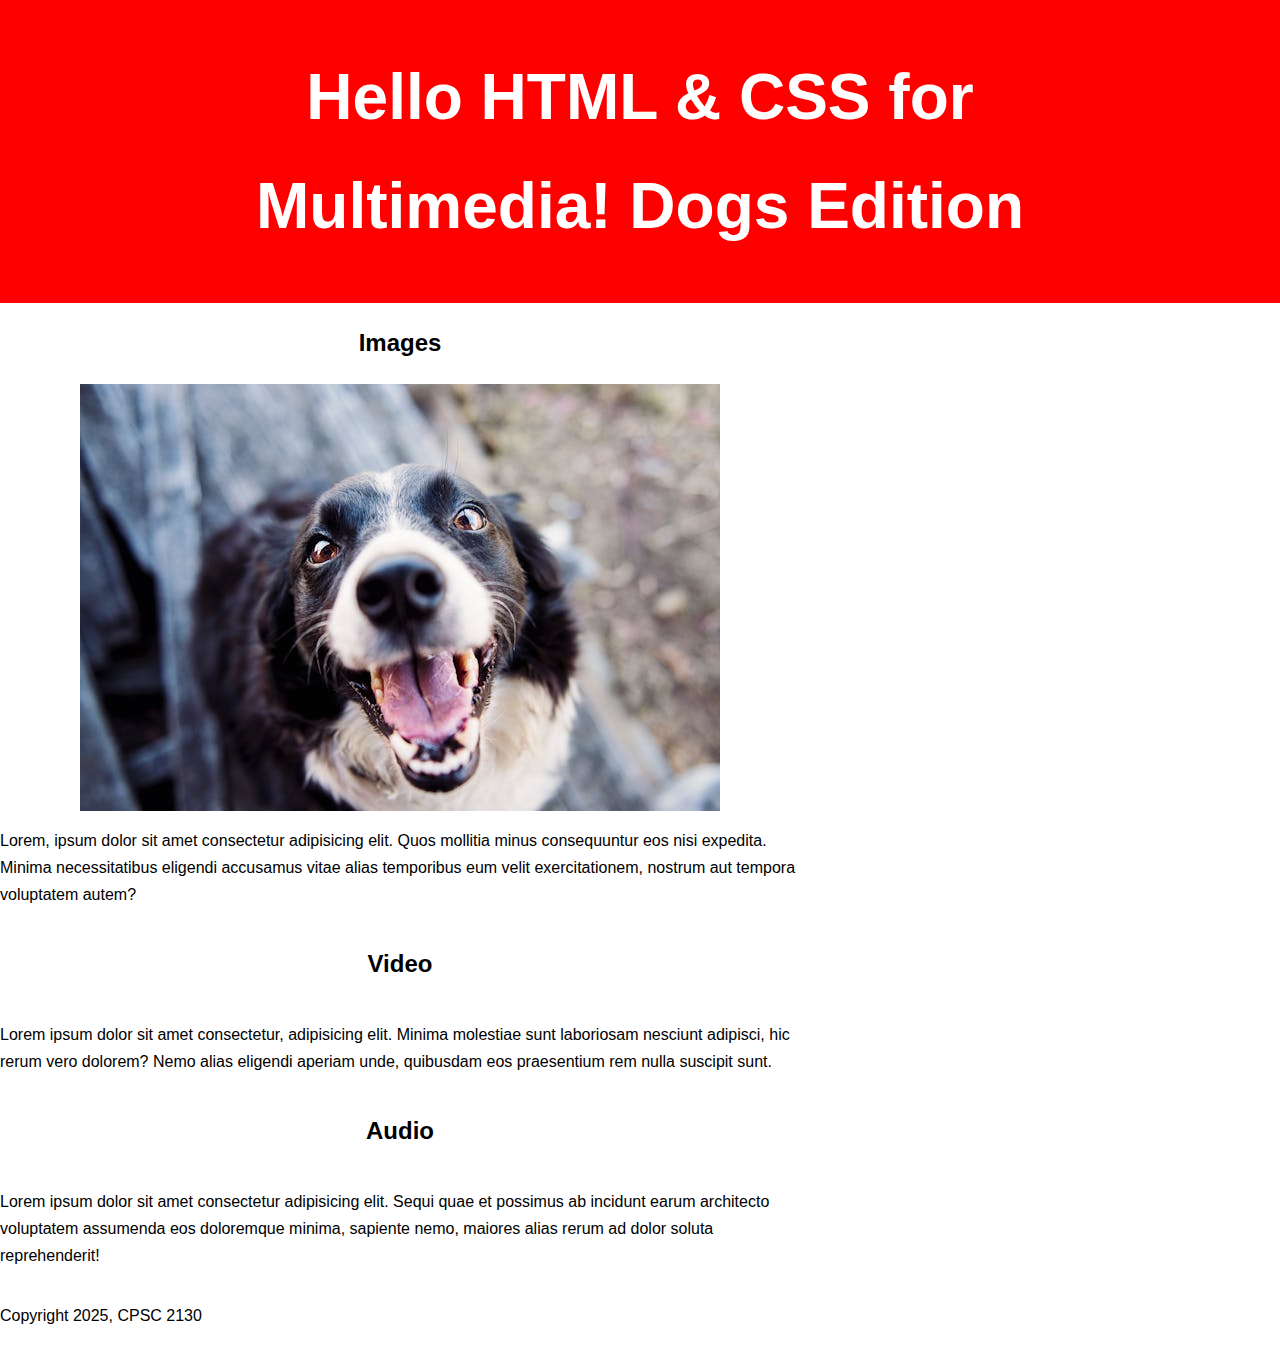
<file: week1-lesson-starter-files/index.html>
<!DOCTYPE html>
<html lang="en">
  <head>
    <meta charset="UTF-8" />
    <meta name="viewport" content="width=device-width, initial-scale=1.0" />
    <title>HTML and CSS</title>
    <link rel="stylesheet" href="styles.css">
  </head>
  <body>
    <header>
      <h1>Hello HTML & CSS for Multimedia! Dogs Edition</h1>
    </header>
    <main>
        <section>
            <h2>Images</h2>
            <img src="images/dog.jpg" alt="dog" >
            <p>Lorem, ipsum dolor sit amet consectetur adipisicing elit. Quos mollitia minus consequuntur eos nisi expedita. Minima necessitatibus eligendi accusamus vitae alias temporibus eum velit exercitationem, nostrum aut tempora voluptatem autem?</p>
        </section>
        <section>
            <h2>Video</h2>
            <p>Lorem ipsum dolor sit amet consectetur, adipisicing elit. Minima molestiae sunt laboriosam nesciunt adipisci, hic rerum vero dolorem? Nemo alias eligendi aperiam unde, quibusdam eos praesentium rem nulla suscipit sunt.</p>
        </section>
        <section>
            <h2>Audio</h2>
            <p>Lorem ipsum dolor sit amet consectetur adipisicing elit. Sequi quae et possimus ab incidunt earum architecto voluptatem assumenda eos doloremque minima, sapiente nemo, maiores alias rerum ad dolor soluta reprehenderit!</p>
        </section>
    </main>
    <footer>
        <p>Copyright 2025, CPSC 2130</p>
    </footer>
  </body>
</html>
</file>
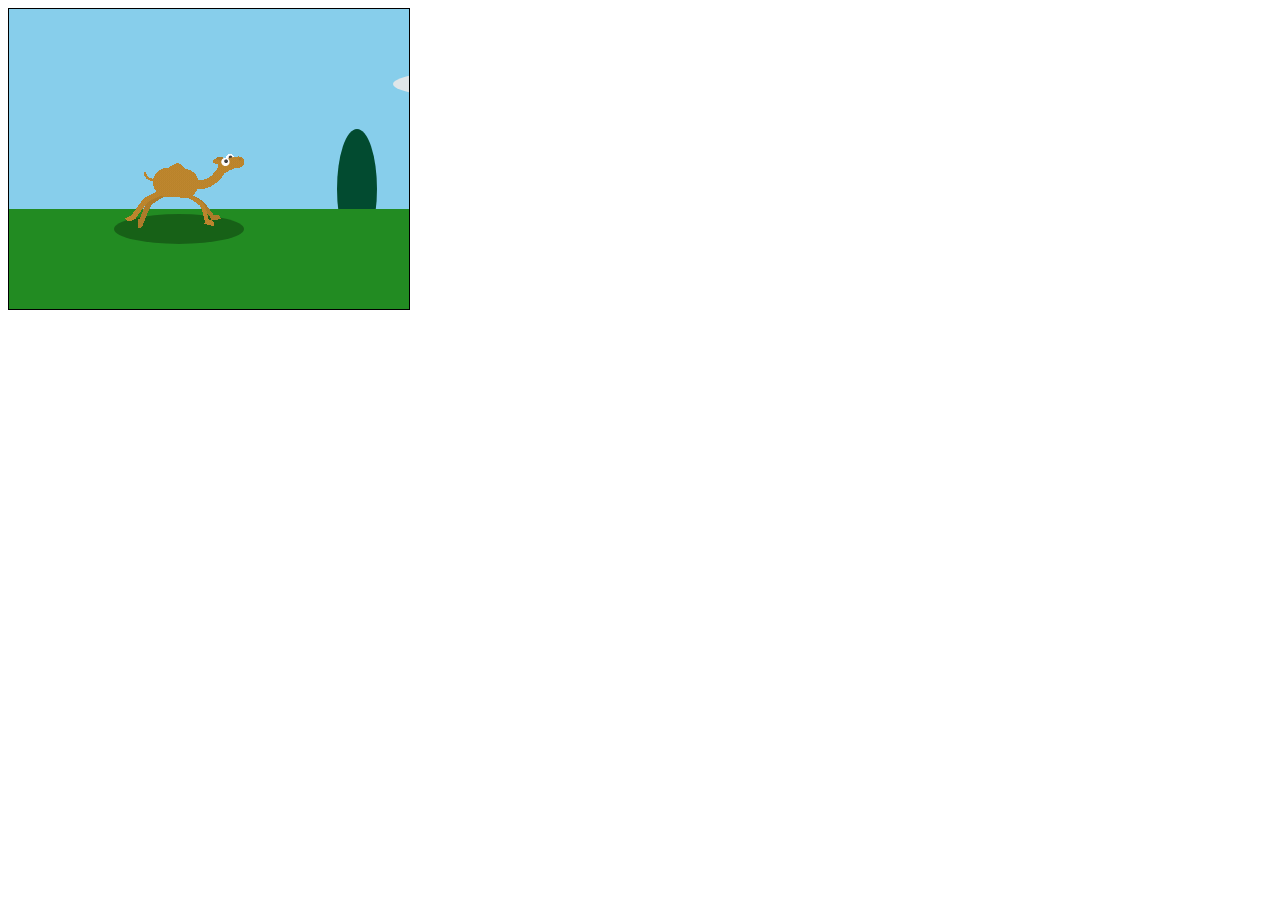
<file: Assignments/Assignment03/game-template.html>
<!DOCTYPE html>
<html lang="en">
  <head>
    <meta charset="UTF-8" />
    <meta http-equiv="X-UA-Compatible" content="IE=edge" />
    <meta name="viewport" content="width=device-width, initial-scale=1.0" />
    <title>Game Template</title>
    <style>
      canvas {
        border: 1px solid black;
      }
    </style>
  </head>
  <body>
    <canvas id="demoCanvas" width="400" height="300"></canvas>

    <script type="text/javascript">
      let canvas = document.getElementById("demoCanvas");
      let context = canvas.getContext("2d");

      let frames = [];
      let numOfFrames = 11;
      let numOfFramesLoaded = 0;
      let currentFrame = 0;

      for (let i = 1; i <= numOfFrames; i++) {
        let frame = new Image();
        frame.src = "./camel-frames/camel-" + i + ".png";
        frames.push(frame);
        frame.onload = function () {
          numOfFramesLoaded++;
          if (numOfFramesLoaded >= numOfFrames) {
            startGame();
          }
        };
      }

      let treeX = 380;
      let cloudX = 500;

      // SETUP AND INITIALIZATION OF ANIMATION AND GAME LOGIC GOES HERE
      // startGame();

      function startGame() {
        updateGame();
        window.requestAnimationFrame(drawGame);
      }

      function updateGame() {
        // GAME AND ANIMATION LOGIC GOES HERE
        currentFrame = (currentFrame + 1) % numOfFrames;
        treeX = treeX - 4;
        if (treeX < -20) {
          treeX = 420;
        }

        cloudX = cloudX - 2;
        if (cloudX < -100) {
          cloudX = 500;
        }

        // CHANGE THE NUMBER OF MILLISECONDS TO ADJUST FRAME RATE
        window.setTimeout(updateGame, 100);
      }

      function drawGame() {
        context.clearRect(0, 0, canvas.width, canvas.height);

        // RENDERING HAPPENS HERE
        // Sky
        context.fillStyle = "#87CEEB";
        context.beginPath();
        context.rect(0, 0, 400, 300);
        context.fill();

        // Tree
        context.fillStyle = "#024b30";
        context.beginPath();
        context.ellipse(treeX, 180, 20, 60, Math.PI, 0, Math.PI * 2);
        context.fill();

        // Cloud
        context.fillStyle = "#E0E6E9";
        context.beginPath();
        context.ellipse(cloudX, 75, 100, 15, 0, 0, Math.PI * 2);
        context.fill();

        // Grass
        context.fillStyle = "#228B22";
        context.beginPath();
        context.rect(0, 200, 400, 100);
        context.fill();

        // Shadow
        context.fillStyle = "rgba(0, 0, 0, 0.3)";
        context.beginPath();
        context.ellipse(170, 220, 65, 15, 0, 0, Math.PI * 2);
        context.fill();

        if (frames.length > 0) {
          context.drawImage(frames[currentFrame], 100, 100); // Example: Draw first frame
        }

        window.requestAnimationFrame(drawGame);
      }
    </script>
  </body>
</html>
</file>
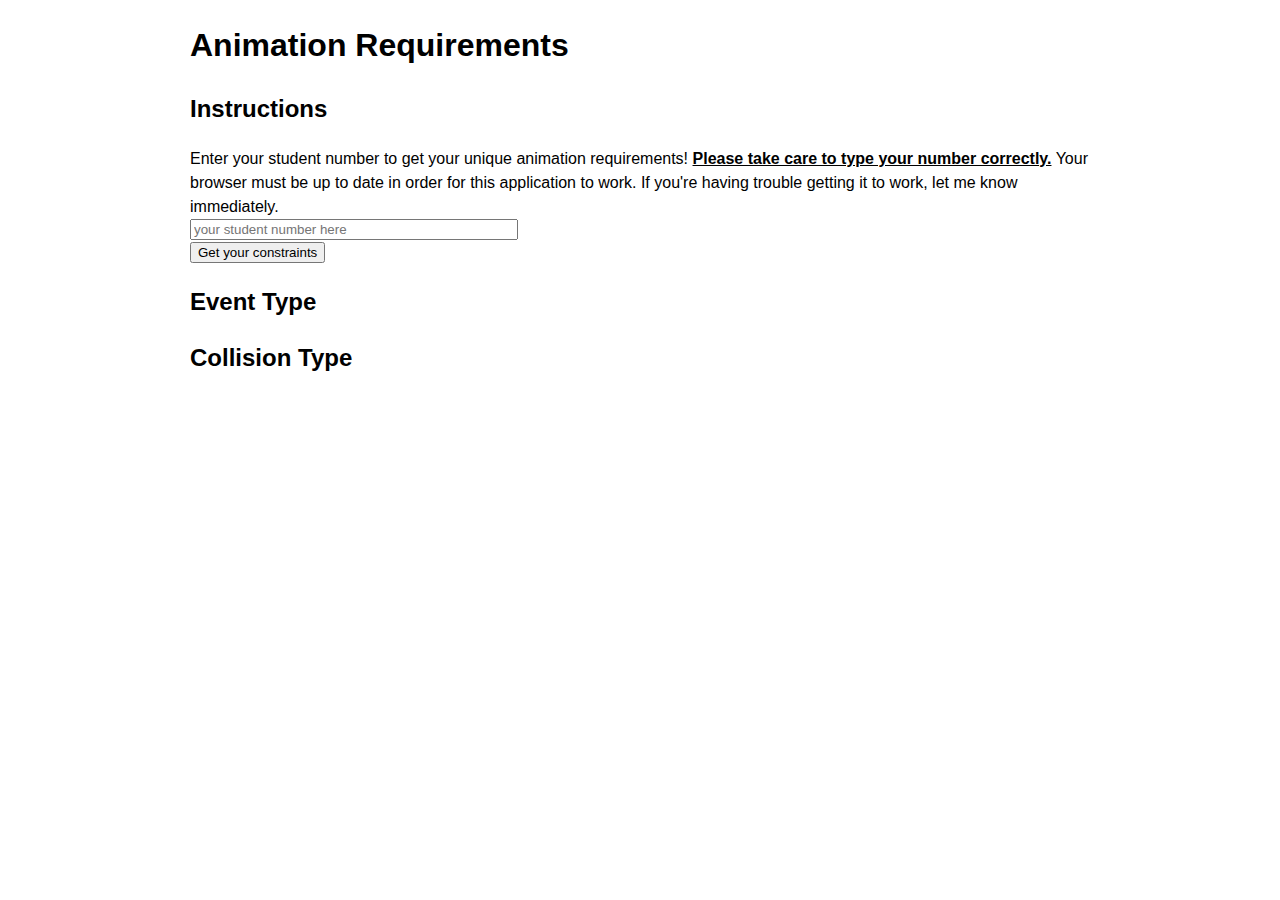
<file: Assignments/Assignment04/animation-requirements.html>
<!DOCTYPE html>
<html lang="en">
<head>
    <meta charset="UTF-8">
    <meta name="viewport" content="width=device-width, initial-scale=1.0">
    <title>Animation</title>

    <style>
        body {
            font-family: sans-serif;
            line-height:1.5;

            max-width:900px;
            margin:auto;
        }

        #number {
            display:block;
            min-width:20rem;
        }
    </style>
</head>
<body>

    <h1>Animation Requirements</h1>

    <h2>Instructions</h2>

    <form onsubmit="handleForm(event)" id="form">
        <label>
            Enter your student number to get your unique animation requirements! <b><u>Please take care to type your number correctly.</u></b> Your browser must be up to date in order for this application to work. If you're having trouble getting it to work, let me know immediately. 
            <input type="number" min=100000000 max=999999999 id="number" placeholder="your student number here">
        </label>

        <input type="submit" value="Get your constraints" >
    </form>

    <h2>Event Type</h2>
    <ul id="event"></ul>

    <h2>Collision Type</h2>
    <ul id="collision"></ul>


    
    <script>

        
        const handleForm = e=>{
            e.preventDefault();

            let numberNode = document.getElementById("number");

            let event = [
                "Mouse events such as: mousemove, mouseenter, mousedown, etc.",
                "Keyboard events such as: keyup, keydown, etc.",
            ]
            
            let collision = [
                "Point in rectangle",
                "Rectangles intersecting",
                "Circles intersecting or distance-based (As we covered this in the lesson, the expectations for the challenge level and sophistication of your approach will be higher.)"
                // "Point in irregular shape (using pixel data from canvas)"
            ];

            // Generate random 
            const getRandoms = (studentNumberSeed, iteration)=>{

                let a = 48271;
                let c = 0;
                let m = Math.pow(2,31)-1;

                const lcg = lcg_1 =>{
                    return (a*lcg_1 + c)%m;
                }

                let prev = studentNumberSeed;

                let randoms = [];

                // prime the randoms by iterating to student number 
                for(let i =0;i<studentNumberSeed-100000000;i++) {
                
                    prev = lcg(prev);
                }

                for(let i =0;i<iteration;i++) {
                
                    prev = lcg(prev);

                    randoms.push(prev/(2147497030.0));
                }

                return randoms;
            }

            let number = numberNode.value;

            // Get a random set based on student number 
            let randoms = getRandoms(number,20);
            //console.log(randoms);

            // REQUIREMENTS
            let randomEvent = [];
            let numberOfEvents = 1;
            for(let i =0;i<numberOfEvents;i++) {

                let chosenEvent = event[Math.floor(randoms[i]*event.length)];
                randomEvent.push(chosenEvent);

                // remove the last chosen topic
                event = event.filter(item=>item!=chosenEvent);
            }

            // SOFTWARE
            let randomCollision = [];
            let numberOfCollision = 1;
            for(let i =0;i<numberOfCollision;i++) {

                let chosenCollision = collision[Math.floor(randoms[i+numberOfEvents]*collision.length)];

                randomCollision.push(chosenCollision);
            }

            // RENDERING
            let collisionContainer = document.getElementById("collision");
            collisionContainer.innerHTML = '';
            randomCollision.forEach(collision=>{
                collisionContainer.innerHTML += `<li>${collision}</li>`;
            });

            let eventContainer = document.getElementById("event");
            eventContainer.innerHTML = '';
            randomEvent.forEach(event=>{
                eventContainer.innerHTML += `<li>${event}</li>`;
            });
        }

    </script>

</body>
</html>
</file>
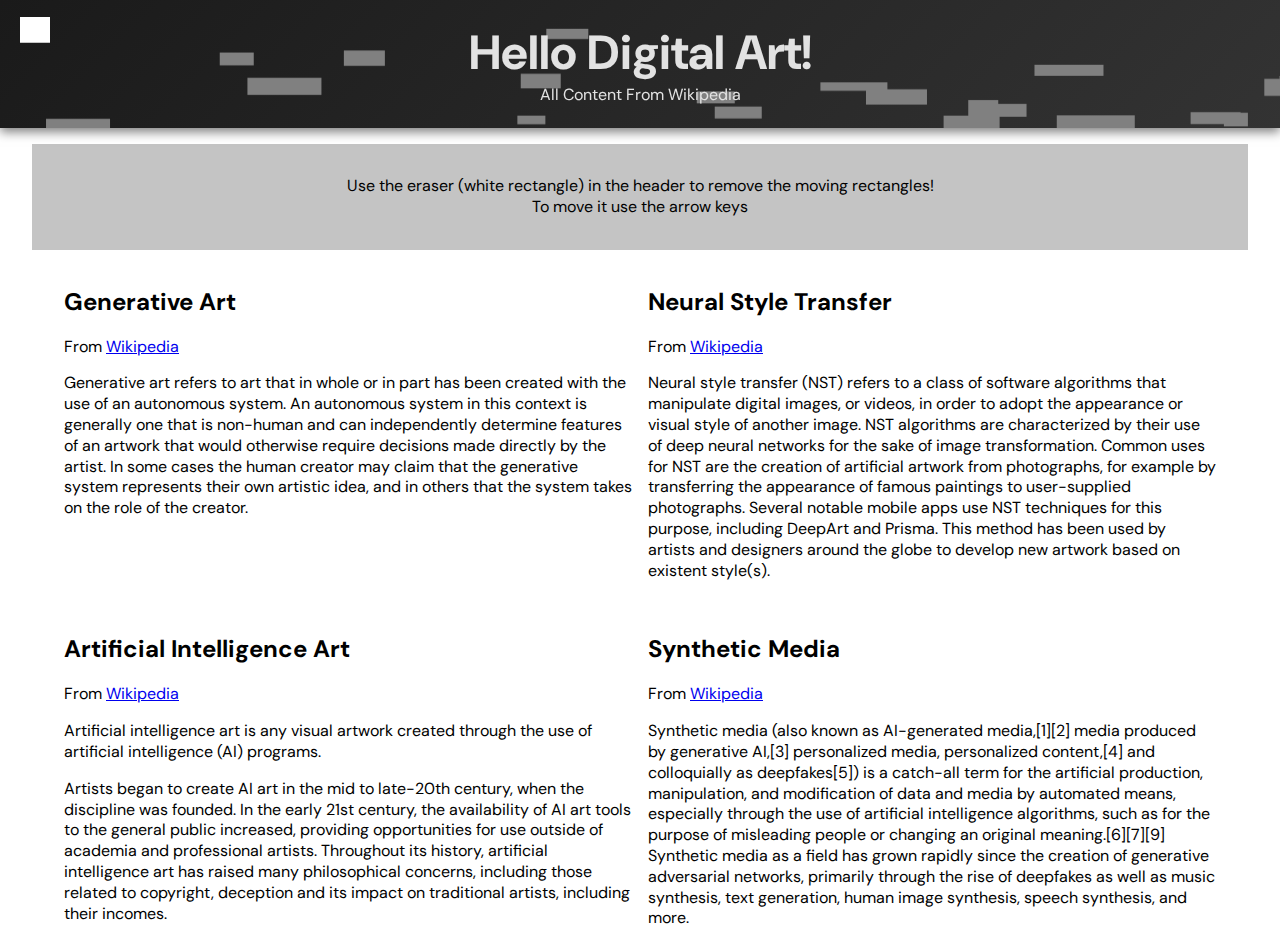
<file: Assignments/Assignment04/digital-art-starter.html>
<!DOCTYPE html>
<html lang="en">
  <head>
    <meta charset="UTF-8" />
    <meta http-equiv="X-UA-Compatible" content="IE=edge" />
    <meta name="viewport" content="width=device-width, initial-scale=1.0" />

    <!-- Google Fonts here -->
    <link rel="preconnect" href="https://fonts.googleapis.com" />
    <link rel="preconnect" href="https://fonts.gstatic.com" crossorigin />
    <link
      href="https://fonts.googleapis.com/css2?family=DM+Sans:ital,opsz,wght@0,9..40,100..1000;1,9..40,100..1000&display=swap"
      rel="stylesheet"
    />

    <title>Game Template</title>

    <style>
      html {
        /* Basic typography */
        font-family: sans-serif;
        line-height: 1.3;
      }

      body {
        font-family: "DM Sans", serif;
        margin: 0;
        padding: 0;
      }

      header {
        width: 100%;
        position: fixed;
        top: 0;
        z-index: 1000;
        display: flex;
        flex-direction: column;
        align-items: center;
        justify-content: center;
        height: 8rem;
        color: rgb(226, 226, 226);
        box-shadow: 0 4px 10px rgba(0, 0, 0, 0.5);
      }

      canvas {
        width: 100%;
        height: 8rem;
        position: fixed;
        top: 0;
        left: auto;
        right: auto;
        background: linear-gradient(135deg, #1a1a1a, #333);
      }

      .wrapper {
        display: flex;
        flex-direction: column;
        margin-top: 8rem;
      }

      h1 {
        font-size: 3em;
        margin: 0;
      }

      header p {
        margin: 0;
      }

      .instructions {
        text-align: center;
        padding: 2rem;
        margin: 1rem 2rem;
        background-color: rgb(196, 196, 196);
      }

      .instructions p {
        margin: 0;
      }

      main {
        /* two-column grid */
        display: grid;
        grid-template-columns: 1fr 1fr;
        gap: 1rem;
        margin-left: 5%;
        margin-right: 5%;
      }

      /* Use the following class to hide elements visually by allow them to be accessed by screen readers. You may want to do this if pulling some text to be used in your JavaScript animation. Code from here: https://www.a11yproject.com/posts/how-to-hide-content/ */
      .visually-hidden {
        clip: rect(0 0 0 0);
        clip-path: inset(50%);
        height: 1px;
        overflow: hidden;
        position: absolute;
        white-space: nowrap;
        width: 1px;
      }

      @media screen and (max-width: 768px) {
        main {
          grid-template-columns: 1fr;
        }
      }
    </style>
  </head>
  <body>
    <header>
      <h1>Hello Digital Art!</h1>

      <p class="attribution">All Content From Wikipedia</p>
    </header>
    <canvas id="demoCanvas" width="1280"></canvas>
    <div class="wrapper">
      <div class="instructions">
        <p>
          Use the eraser (white rectangle) in the header to remove the moving
          rectangles!
        </p>
        <p>To move it use the arrow keys</p>
      </div>
      <main>
        <section>
          <h2 id="generative-art">Generative Art</h2>

          <p>
            From
            <a href="https://en.wikipedia.org/wiki/Generative_art">Wikipedia</a>
          </p>

          <p>
            Generative art refers to art that in whole or in part has been
            created with the use of an autonomous system. An autonomous system
            in this context is generally one that is non-human and can
            independently determine features of an artwork that would otherwise
            require decisions made directly by the artist. In some cases the
            human creator may claim that the generative system represents their
            own artistic idea, and in others that the system takes on the role
            of the creator.
          </p>
        </section>

        <section>
          <h2 id="neural-style-transfer">Neural Style Transfer</h2>

          <p>
            From
            <a href="https://en.wikipedia.org/wiki/Neural_style_transfer"
              >Wikipedia</a
            >
          </p>

          <p>
            Neural style transfer (NST) refers to a class of software algorithms
            that manipulate digital images, or videos, in order to adopt the
            appearance or visual style of another image. NST algorithms are
            characterized by their use of deep neural networks for the sake of
            image transformation. Common uses for NST are the creation of
            artificial artwork from photographs, for example by transferring the
            appearance of famous paintings to user-supplied photographs. Several
            notable mobile apps use NST techniques for this purpose, including
            DeepArt and Prisma. This method has been used by artists and
            designers around the globe to develop new artwork based on existent
            style(s).
          </p>
        </section>

        <section>
          <h2 id="articial-intelligence-art">Artificial Intelligence Art</h2>

          <p>
            From
            <a href="https://en.wikipedia.org/wiki/Artificial_intelligence_art"
              >Wikipedia</a
            >
          </p>

          <p>
            Artificial intelligence art is any visual artwork created through
            the use of artificial intelligence (AI) programs.
          </p>

          <p>
            Artists began to create AI art in the mid to late-20th century, when
            the discipline was founded. In the early 21st century, the
            availability of AI art tools to the general public increased,
            providing opportunities for use outside of academia and professional
            artists. Throughout its history, artificial intelligence art has
            raised many philosophical concerns, including those related to
            copyright, deception and its impact on traditional artists,
            including their incomes.
          </p>
        </section>

        <section>
          <h2 id="synthetic-media">Synthetic Media</h2>

          <p>
            From
            <a href="https://en.wikipedia.org/wiki/Synthetic_media"
              >Wikipedia</a
            >
          </p>

          <p>
            Synthetic media (also known as AI-generated media,[1][2] media
            produced by generative AI,[3] personalized media, personalized
            content,[4] and colloquially as deepfakes[5]) is a catch-all term
            for the artificial production, manipulation, and modification of
            data and media by automated means, especially through the use of
            artificial intelligence algorithms, such as for the purpose of
            misleading people or changing an original meaning.[6][7][9]
            Synthetic media as a field has grown rapidly since the creation of
            generative adversarial networks, primarily through the rise of
            deepfakes as well as music synthesis, text generation, human image
            synthesis, speech synthesis, and more.
          </p>
        </section>
      </main>
    </div>

    <script type="text/javascript">
      var canvas = document.getElementById("demoCanvas");
      var context = canvas.getContext("2d");

      // SETUP AND INITIALIZATION OF ANIMATION AND GAME LOGIC GOES HERE

      class Rectangle {
        constructor(x, y, width, height) {
          this.x = x;
          this.y = y;
          this.width = width;
          this.height = height;
          this.color = "gray";

          this.vx = 0;
          this.vy = width * 0.015;
        }

        render() {
          context.fillStyle = this.color;
          context.fillRect(this.x, this.y, this.width, this.height);
        }

        move() {
          this.x = this.x + this.vx;
          this.y = this.y + this.vy;
        }

        checkCollisionWithTop() {
          if (this.y - this.height / 2 <= 0) {
            this.vy *= -1;
          }
        }

        checkCollisionWithBottom() {
          if (this.y + this.height / 2 >= canvas.height) {
            this.vy *= -1;
          }
        }

        checkCollisionWithUser(otherX, otherY, otherWidth, otherHeight) {
          let horizontalOverlap =
            otherX < this.x + this.width && otherX + otherWidth > this.x;

          let verticalOverlap =
            otherY < this.y + this.height && otherY + otherHeight > this.y;

          if (horizontalOverlap && verticalOverlap) {
            this.color = "transparent";
          }
        }
      }

      let rectangles = [];
      let numberOfRectangles = 20;

      let maxWidth = 80;
      let minWidth = 20;
      let maxHeight = 20;
      let minHeight = 10;

      for (let i = 0; i < numberOfRectangles; i++) {
        let width =
          Math.floor(Math.random() * (maxWidth - minWidth + 1)) + minWidth;
        let height =
          Math.floor(Math.random() * (maxHeight - minHeight + 1)) + minHeight;
        let x = Math.random() * canvas.width;
        let y = Math.random() * (canvas.height - height) + height / 2;

        rectangles.push(new Rectangle(x, y, width, height));
      }

      let userRectangle = new Rectangle(20, 20, 30, 30);
      userRectangle.color = "white";

      window.addEventListener("keydown", (event) => {
        switch (event.key) {
          case "ArrowUp":
            if (userRectangle.y > 0) {
              userRectangle.y = userRectangle.y - 10;
            }
            break;
          case "ArrowDown":
            if (userRectangle.y + userRectangle.height < canvas.height) {
              userRectangle.y = userRectangle.y + 10;
            }
            break;
          case "ArrowLeft":
            if (userRectangle.x > 0) {
              userRectangle.x = userRectangle.x - 15;
            }
            break;
          case "ArrowRight":
            if (userRectangle.x + userRectangle.width < canvas.width) {
              userRectangle.x = userRectangle.x + 15;
            }
            break;
        }
      });

      startGame();

      function startGame() {
        updateGame();
        window.requestAnimationFrame(drawGame);
      }

      function updateGame() {
        // GAME AND ANIMATION LOGIC GOES HERE
        rectangles.forEach((rectangle) => {
          rectangle.checkCollisionWithTop();
          rectangle.checkCollisionWithBottom();
          rectangle.checkCollisionWithUser(
            userRectangle.x,
            userRectangle.y,
            userRectangle.width,
            userRectangle.height
          );
          rectangle.move();
        });

        // CHANGE THE NUMBER OF MILLISECONDS TO ADJUST FRAME RATE
        window.setTimeout(updateGame, 17);
      }

      function drawGame() {
        context.clearRect(0, 0, canvas.width, canvas.height);

        // RENDERING HAPPENS HERE
        rectangles.forEach((rectangle) => {
          rectangle.render();
        });
        userRectangle.render();

        window.requestAnimationFrame(drawGame);
      }
    </script>
  </body>
</html>
</file>
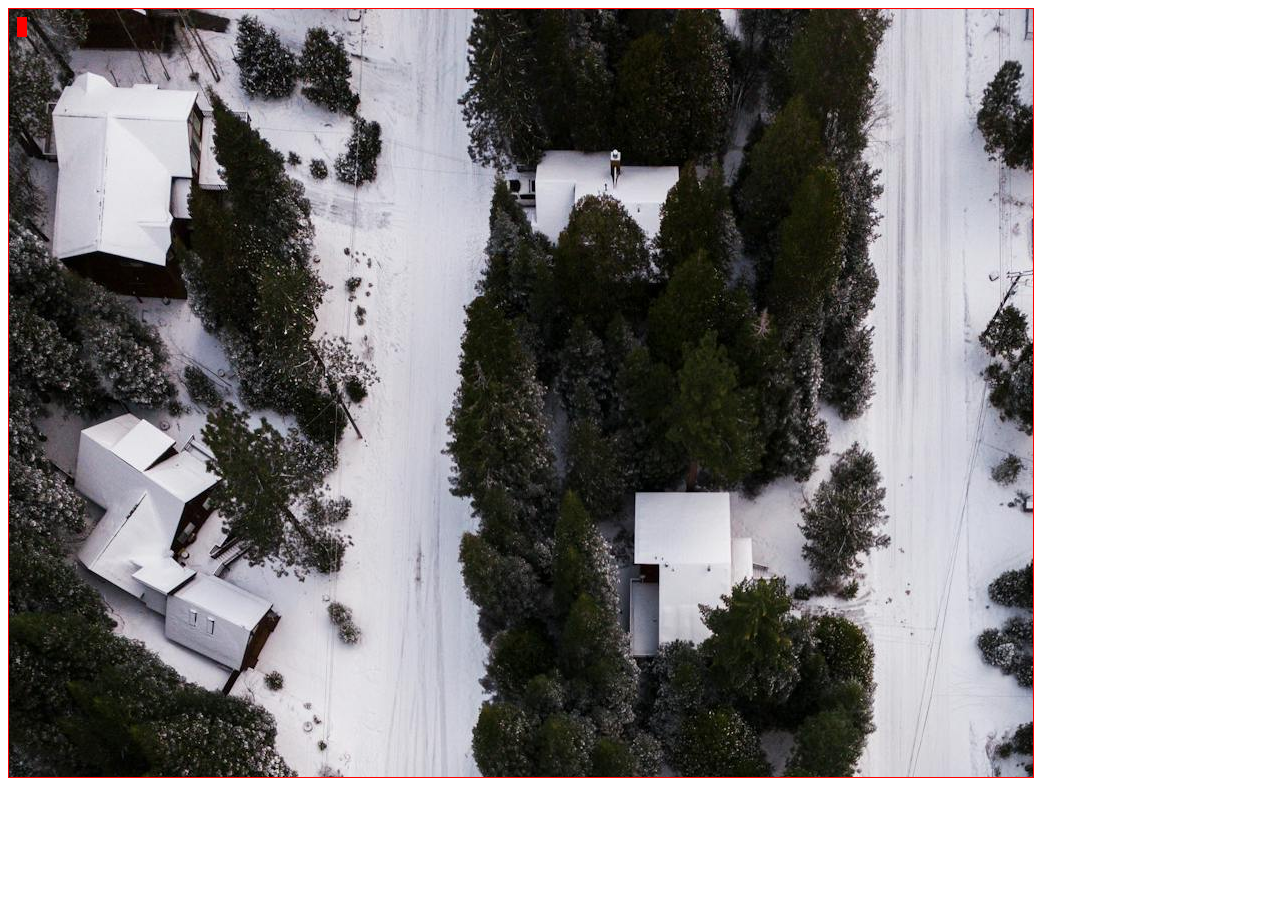
<file: midterm-preparation/Irregular Shape Collision/game-template.html>
<!DOCTYPE html>
<html lang="en">
  <head>
    <meta charset="UTF-8" />
    <meta http-equiv="X-UA-Compatible" content="IE=edge" />
    <meta name="viewport" content="width=device-width, initial-scale=1.0" />
    <title>Game Template</title>
    <style>
      canvas {
        border: 1px solid red;
      }
    </style>
  </head>
  <body>
    <canvas id="demoCanvas" width="1024" height="768"></canvas>

    <script type="text/javascript">
      let canvas = document.getElementById("demoCanvas");
      let context = canvas.getContext("2d");

      // SETUP AND INITIALIZATION OF ANIMATION AND GAME LOGIC GOES HERE
      let winterImage = new Image();
      winterImage.src = "winter.jpg";

      // Contain image data for collisions
      let backgroundData = new Array(canvas.width);

      // might take a moment to load
      winterImage.onload = function () {
        // this function will not be called until the image has loaded
        // Get the pixel color data from the image and store it in an array so we can access it to check for collison
        // Strategy: draw the image in the canvas, then use a special function to get the RGB data for each pixel
        context.drawImage(winterImage, 0, 0);

        // getImageData gets the RGB values from the canvas
        let backgroundData_1d = context.getImageData(
          0,
          0,
          canvas.width,
          canvas.height
        ).data;

        // Get the pixel data for Every pixel, sotre it in a 2d array
        for (let x = 0; x < canvas.width; x++) {
          for (let y = 0; y < canvas.height; y++) {
            // For each column in backgroundData, create a new array if one doesn't exist
            if (backgroundData[x] == undefined) {
              backgroundData[x] = new Array(canvas.height);
            }

            // Convert x and y coordinates into the corrent index of the 1-dimensional image data array
            // Every pixel in the image is represented by FOUR elements in backgroundData_1d RGBA
            let i = (y * canvas.width + x) * 4;

            // Take the RGBA data from backgroundData_1d, convert it into simple 3-element array with RGB values
            backgroundData[x][y] = [
              backgroundData_1d[i],
              backgroundData_1d[i + 1],
              backgroundData_1d[i + 2],
            ];
          }
        }

        startGame();
      };

      class Rectangle {
        constructor() {
          this.x = 1;
          this.y = 1;
          this.width = 10;
          this.height = 20;
          this.color = "green";
        }
        render() {
          context.fillStyle = this.color;
          context.beginPath();
          context.rect(this.x, this.y, this.width, this.height);
          context.fill();
        }
        checkCollision() {
          // scan all pixels covered by the rectangle to see if any are "dark pixels"
          let collision = false;
          for (let x = this.x; x < this.x + this.width; x++) {
            for (let y = this.y; y < this.y + this.height; y++) {
              // if we encounter ANY pixel in our scan tat is darker than a particular value, we'll set collision = true
              let averageRGB =
                (backgroundData[x][y][0] +
                  backgroundData[x][y][1] +
                  backgroundData[x][y][2]) /
                3;

                // check if average is lower than 
              if (averageRGB < 100) {
                collision = true;
              }
              console.log(averageRGB);  
            }
          }

          if (collision == true) {
            this.color = "red";
          } else {
            this.color = "green";
          }
        }
      }

      let rect = new Rectangle();

      function startGame() {
        updateGame();
        window.requestAnimationFrame(drawGame);
      }

      function updateGame() {
        // GAME AND ANIMATION LOGIC GOES HERE
        rect.x = rect.x + 1;
        rect.y = rect.y + 1;
        rect.checkCollision();

        // CHANGE THE NUMBER OF MILLISECONDS TO ADJUST FRAME RATE
        window.setTimeout(updateGame, 100);
      }

      function drawGame() {
        context.clearRect(0, 0, canvas.width, canvas.height);

        // RENDERING HAPPENS HERE
        context.drawImage(winterImage, 0, 0);
        rect.render();

        window.requestAnimationFrame(drawGame);
      }
    </script>
  </body>
</html>
</file>
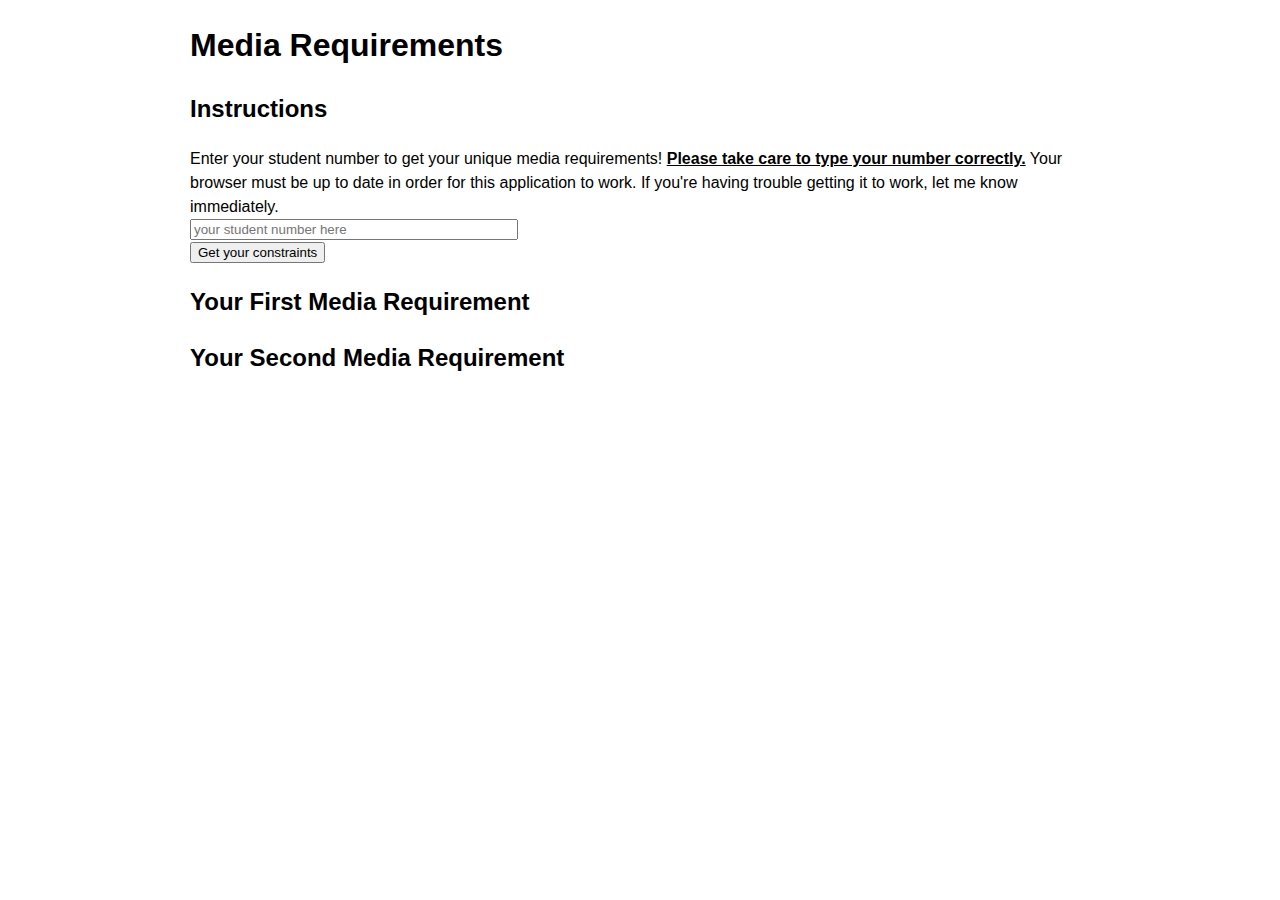
<file: Assignments/Assignment02/a2-starter-files/media-requirements.html>
<!DOCTYPE html>
<html lang="en">
<head>
    <meta charset="UTF-8">
    <meta name="viewport" content="width=device-width, initial-scale=1.0">
    <title>Media</title>

    <style>
        body {
            font-family: sans-serif;
            line-height:1.5;

            max-width:900px;
            margin:auto;
        }

        #number {
            display:block;
            min-width:20rem;
        }
    </style>
</head>
<body>

    <h1>Media Requirements</h1>

    <h2>Instructions</h2>

    <form onsubmit="handleForm(event)" id="form">
        <label>
            Enter your student number to get your unique media requirements! <b><u>Please take care to type your number correctly.</u></b> Your browser must be up to date in order for this application to work. If you're having trouble getting it to work, let me know immediately. 
            <input type="number" min=100000000 max=999999999 id="number" placeholder="your student number here">
        </label>

        <input type="submit" value="Get your constraints" >
    </form>

    <h2>Your First Media Requirement</h2>
    <ul id="media"></ul>

    <h2>Your Second Media Requirement</h2>
    <ul id="media2"></ul>


    
    <script>

        
        const handleForm = event=>{
            event.preventDefault();

            let numberNode = document.getElementById("number");

            let media = [
                "Background video",
                "Audio player",
            ]
            
            let media2 = [
                "Transition animation. You must have at least TWO different transition animations, and each should animate at least two properties separately (figure out how to do this). For each animation, the forward and backward animations should differ somehow. (For example, for a hover transition, the animation should be different for mouse enter and mouse leave.)",
                "Keyframes animation. You must have at least TWO different keyframes animations, and they must each have at least THREE keyframes each.",
                "Scroll animation. You must use BOTH scroll() and view()."
            ];

            // Generate random 
            const getRandoms = (studentNumberSeed, iteration)=>{

                let a = 48271;
                let c = 0;
                let m = Math.pow(2,31)-1;

                const lcg = lcg_1 =>{
                    return (a*lcg_1 + c)%m;
                }

                let prev = studentNumberSeed;

                let randoms = [];

                // prime the randoms by iterating to student number 
                for(let i =0;i<studentNumberSeed-100000000;i++) {
                
                    prev = lcg(prev);
                }

                for(let i =0;i<iteration;i++) {
                
                    prev = lcg(prev);

                    randoms.push(prev/(2147497030.0));
                }

                return randoms;
            }

            let number = numberNode.value;

            // Get a random set based on student number 
            let randoms = getRandoms(number,20);
            //console.log(randoms);

            // REQUIREMENTS
            let randomMedia = [];
            let numberOfMedia = 1;
            for(let i =0;i<numberOfMedia;i++) {

                let chosenMedia = media[Math.floor(randoms[i]*media.length)];
                randomMedia.push(chosenMedia);

                // remove the last chosen topic
                media = media.filter(item=>item!=chosenMedia);
            }

            // SOFTWARE
            let randomMedia2 = [];
            let numberOfMedia2 = 1;
            for(let i =0;i<numberOfMedia2;i++) {

                let chosenMedia2 = media2[Math.floor(randoms[i+numberOfMedia]*media2.length)];

                randomMedia2.push(chosenMedia2);

                // remove the last chosen topic
                media2 = media2.filter(item=>item!=chosenMedia2);
            }

            // RENDERING
            let media2Container = document.getElementById("media2");
            media2Container.innerHTML = '';
            randomMedia2.forEach(media2=>{
                media2Container.innerHTML += `<li>${media2}</li>`;
            });

            let mediaContainer = document.getElementById("media");
            mediaContainer.innerHTML = '';
            randomMedia.forEach(media=>{
                mediaContainer.innerHTML += `<li>${media}</li>`;
            });
        }

    </script>

</body>
</html>
</file>
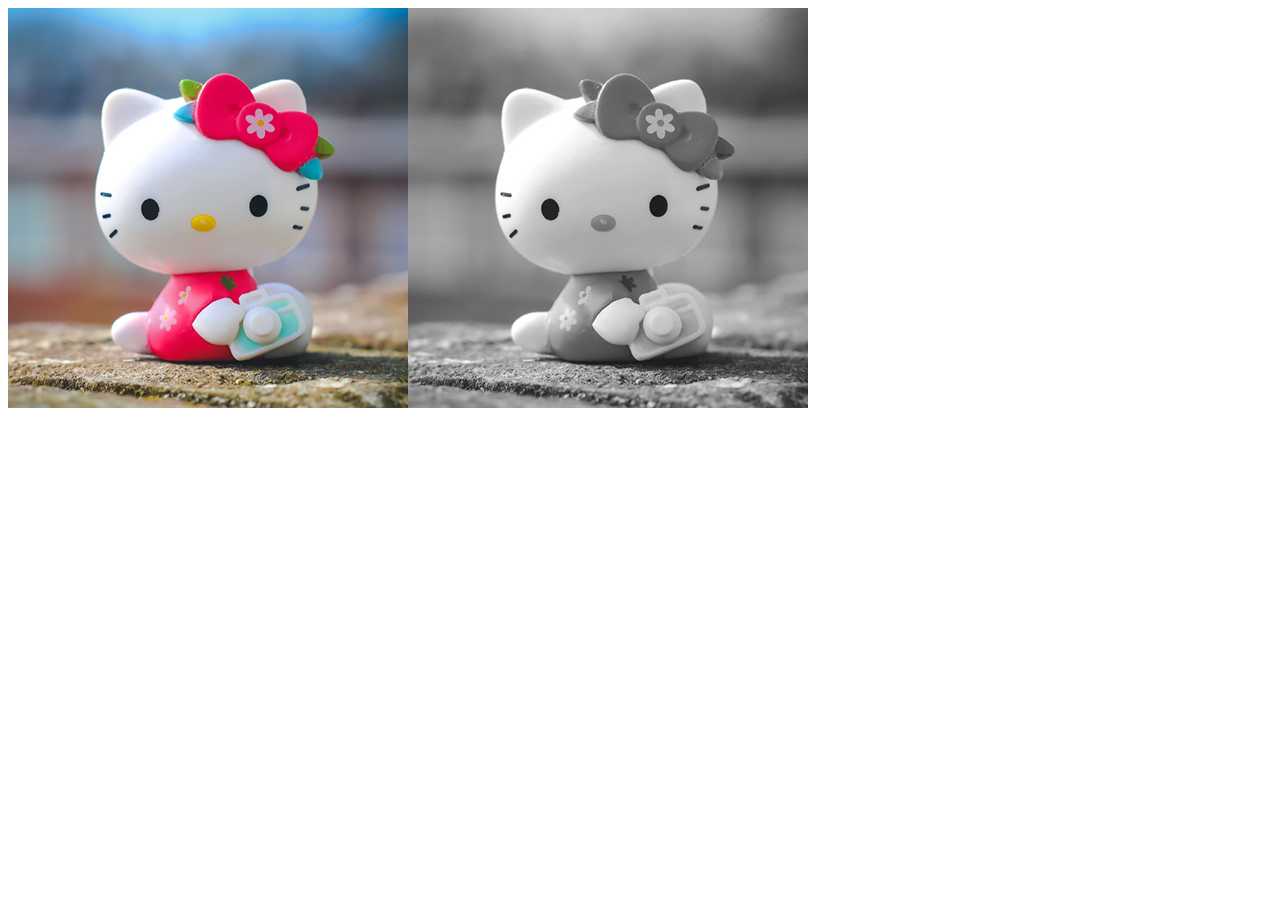
<file: Assignments/Assignment05/a5-Enrique-Saracho_Felix/task-1.html>
<!DOCTYPE html>
<html lang="en">
  <head>
    <meta charset="UTF-8" />
    <meta name="viewport" content="width=device-width, initial-scale=1.0" />
    <title>Task 1</title>
  </head>
  <body>
    <script>
      // load the source image
      let sourceImage = new Image();
      sourceImage.src = "../photographer-cat.jpg";

      sourceImage.onload = () => {
        let sourceCanvas = document.createElement("canvas");
        let sourceContext = sourceCanvas.getContext("2d");

        let filterCanvas = document.createElement("canvas");
        let filterContext = filterCanvas.getContext("2d");

        // get the image width and height
        let w = sourceImage.width;
        let h = sourceImage.height;

        sourceCanvas.width = filterCanvas.width = w;
        sourceCanvas.height = filterCanvas.height = h;

        // Add these canvas to the page
        document.body.append(sourceCanvas);
        document.body.append(filterCanvas);

        // Draw the source image
        sourceContext.drawImage(sourceImage, 0, 0);

        // Get the RGBA data from the source image
        let sourceData = sourceContext.getImageData(0, 0, w, h);
        let sourceRGBA = sourceData.data; // what is the format of this RGBA data? one-dimensional Array containing positive 8-bit integers 0 to 255

        // Create a new data object for the filtered image.
        let filterData = new ImageData(w, h);
        let filterRGBA = filterData.data; // empty array of RGBA values

        // Loop through all pixels in the source image
        // two loops - one for the horizontal x coordinate, one for vertical y coordinate
        for (let x = 0; x < w; x++) {
          for (let y = 0; y < h; y++) {
            i = (y * w + x) * 4;
            // this i corresponds to the START index of the current pixel as (x, y)

            // Get the RGBA values this pixel at (x, y)
            let r = sourceRGBA[i]; // red
            let g = sourceRGBA[i + 1]; /// green
            let b = sourceRGBA[i + 2]; // blue
            let a = sourceRGBA[i + 3]; // alpha/transparency

            // Copy the RGBA values from source to filtered
            filterRGBA[i] = r;
            filterRGBA[i + 1] = g;
            filterRGBA[i + 2] = b;
            filterRGBA[i + 3] = a;

            const greyscale = () => {
              let average = (r + b + g) / 3;
              filterRGBA[i] = average;
              filterRGBA[i + 1] = average;
              filterRGBA[i + 2] = average;
            };
            greyscale();
          } //y
        } // x

        // Put the filtered RGBA data into the canvas
        filterContext.putImageData(filterData, 0, 0);
      };
    </script>
  </body>
</html>
</file>
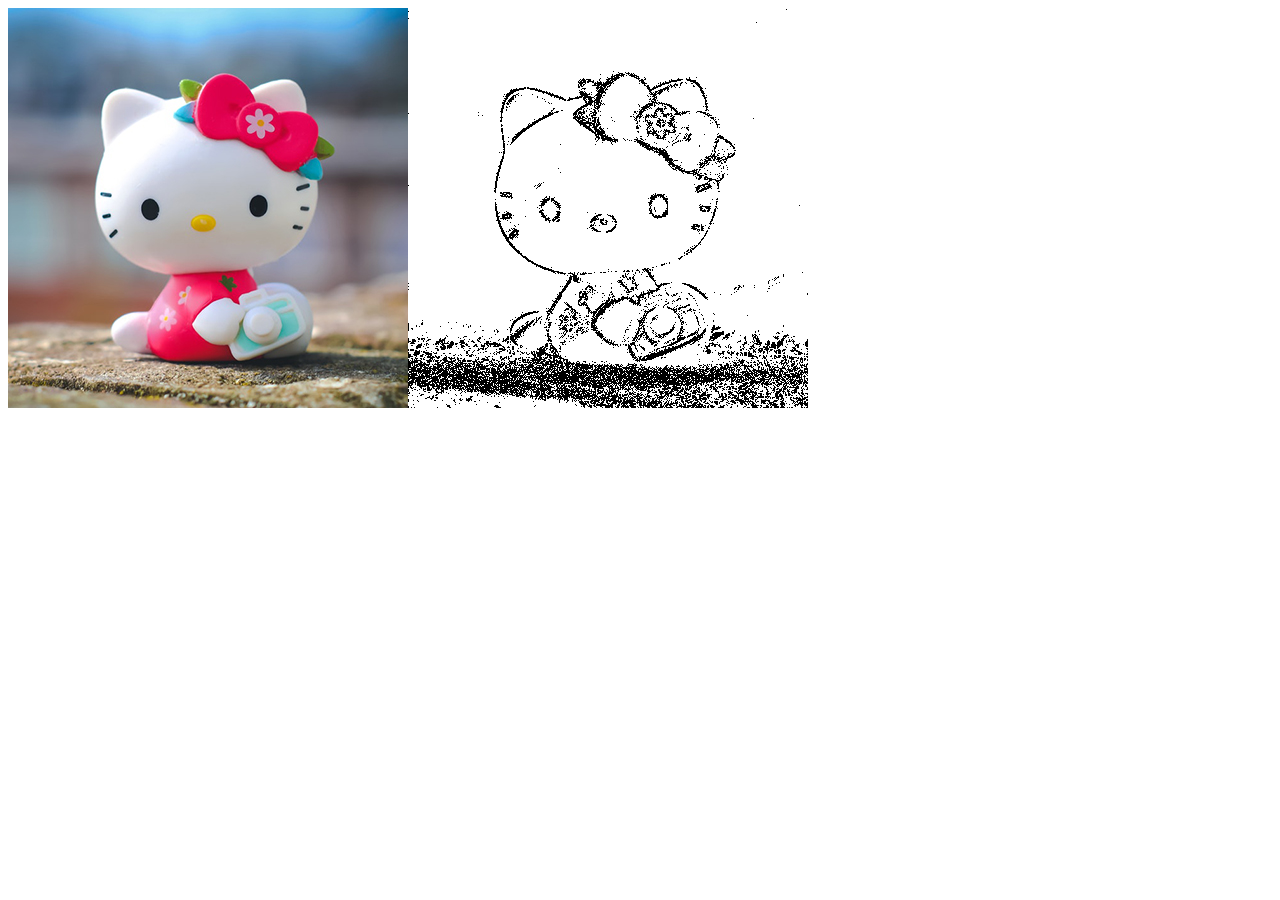
<file: Assignments/Assignment05/a5-Enrique-Saracho_Felix/task-2.html>
<!DOCTYPE html>
<html lang="en">
  <head>
    <meta charset="UTF-8" />
    <meta name="viewport" content="width=device-width, initial-scale=1.0" />
    <title>Task 2</title>
  </head>
  <body>
    <script>
      // load the source image
      let sourceImage = new Image();
      sourceImage.src = "../photographer-cat.jpg";

      sourceImage.onload = () => {
        let sourceCanvas = document.createElement("canvas");
        let sourceContext = sourceCanvas.getContext("2d");

        let filterCanvas = document.createElement("canvas");
        let filterContext = filterCanvas.getContext("2d");

        // get the image width and height
        let w = sourceImage.width;
        let h = sourceImage.height;

        sourceCanvas.width = filterCanvas.width = w;
        sourceCanvas.height = filterCanvas.height = h;

        // Add these canvas to the page
        document.body.append(sourceCanvas);
        document.body.append(filterCanvas);

        // Draw the source image
        sourceContext.drawImage(sourceImage, 0, 0);

        // Get the RGBA data from the source image
        let sourceData = sourceContext.getImageData(0, 0, w, h);
        let sourceRGBA = sourceData.data; // what is the format of this RGBA data? one-dimensional Array containing positive 8-bit integers 0 to 255

        // Create a new data object for the filtered image.
        let filterData = new ImageData(w, h);
        let filterRGBA = filterData.data; // empty array of RGBA values

        // Loop through all pixels in the source image
        // two loops - one for the horizontal x coordinate, one for vertical y coordinate
        for (let x = 0; x < w; x++) {
          for (let y = 0; y < h; y++) {
            i = (y * w + x) * 4;
            // this i corresponds to the START index of the current pixel as (x, y)

            // Get the RGBA values this pixel at (x, y)
            let r = sourceRGBA[i]; // red
            let g = sourceRGBA[i + 1]; /// green
            let b = sourceRGBA[i + 2]; // blue
            let a = sourceRGBA[i + 3]; // alpha/transparency

            // Copy the RGBA values from source to filtered
            filterRGBA[i] = r;
            filterRGBA[i + 1] = g;
            filterRGBA[i + 2] = b;
            filterRGBA[i + 3] = a;

            const edgeFilter = (similarity) => {
              let j = i - w * 4;
              let k = i - 4;

              let up =
                (sourceRGBA[j] + sourceRGBA[j + 1] + sourceRGBA[j + 2]) / 3;
              let left =
                (sourceRGBA[k] + sourceRGBA[k + 1] + sourceRGBA[k + 2]) / 3;
              let avg =
                (sourceRGBA[i] + sourceRGBA[i + 1] + sourceRGBA[i + 2]) / 3;

              if (Math.abs(avg - up) > similarity && Math.abs(avg - left) > similarity) {
                filterRGBA[i] = 0;
                filterRGBA[i + 1] = 0;
                filterRGBA[i + 2] = 0;
              } else {
                filterRGBA[i] = 255;
                filterRGBA[i + 1] = 255;
                filterRGBA[i + 2] = 255;
              }
            };
            edgeFilter(3);
          } //y
        } // x

        // Put the filtered RGBA data into the canvas
        filterContext.putImageData(filterData, 0, 0);
      };
    </script>
  </body>
</html>
</file>
<file: week1-lesson-starter-files/styles.css>
html {
    font-family: sans-serif;
    line-height: 1.7;
}
body {
    margin: auto;
    display: flex;
    flex-direction: column;
}
header {
    background-color: red;
    display: flex;
    justify-content: center;
    text-align: center;
}
h1 {
    color: white;
    max-width: 800px;
    font-size: 4rem; /* rem proportional to the font size on the page. By default, 1 rem = 16 px */
}
section {
    max-width: 800px;
    display: flex;
    flex-direction: column;
    justify-content: center;
    align-items: center;
}
</file>
